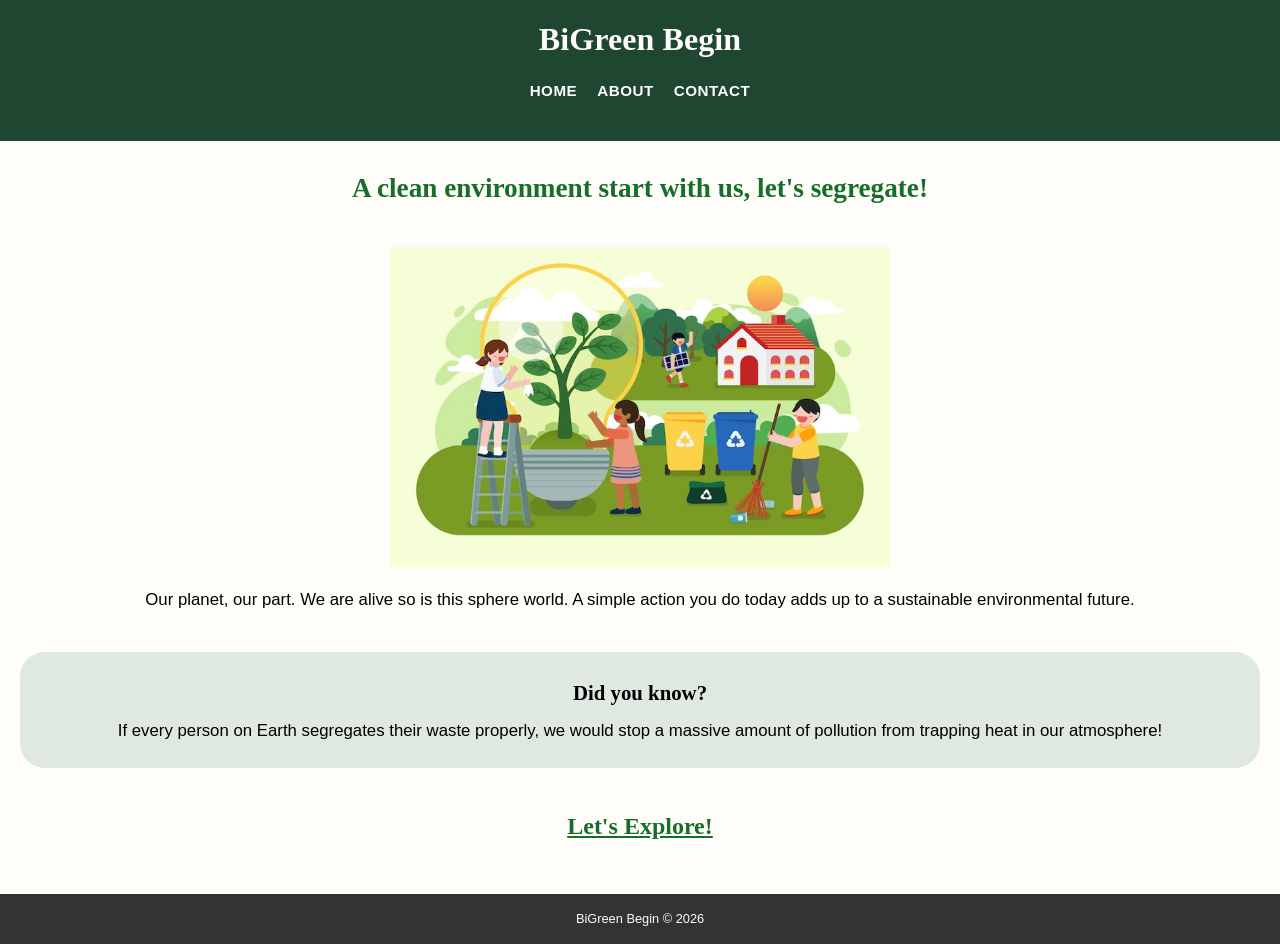
<file: index.html>
<!DOCTYPE html>
<html lang="en">
<head>
    <meta charset="UTF-8">
    <meta name="viewport" content="width=device-width, initial-scale=1.0">
    <title>BGB - Home Page</title>
    <link rel="stylesheet" href="style.css">
</head>
<body>

    <header>
        <div class="logo">BiGreen Begin</div>
        <nav>
            <ul>
                <li><a href="index.html">HOME</a></li>
                <li><a href="about.html">ABOUT</a></li>
                <li><a href="contact.html">CONTACT</a></li>
            </ul>
        </nav>
    </header>

    <main>
        <h1>A clean environment start with us, let's segregate!</h1>
        
        <img src="home&contact.jpg" class="resize-img" alt="People caring for the environment">
        
        <p class="center">Our planet, our part. We are alive so is this sphere world. A simple action you do today adds up to a sustainable environmental future.</p>
        
        <div class="box">
            <h3>Did you know?</h3>
            <p class="center">If every person on Earth segregates their waste properly, we would stop a massive amount of pollution from trapping heat in our atmosphere!</p>
        </div>
        
        <a href="learn.html" class="to-learn">Let's Explore!</a>
    </main>

    <footer>BiGreen Begin © 2026</footer>

</body>
</html>
</file>
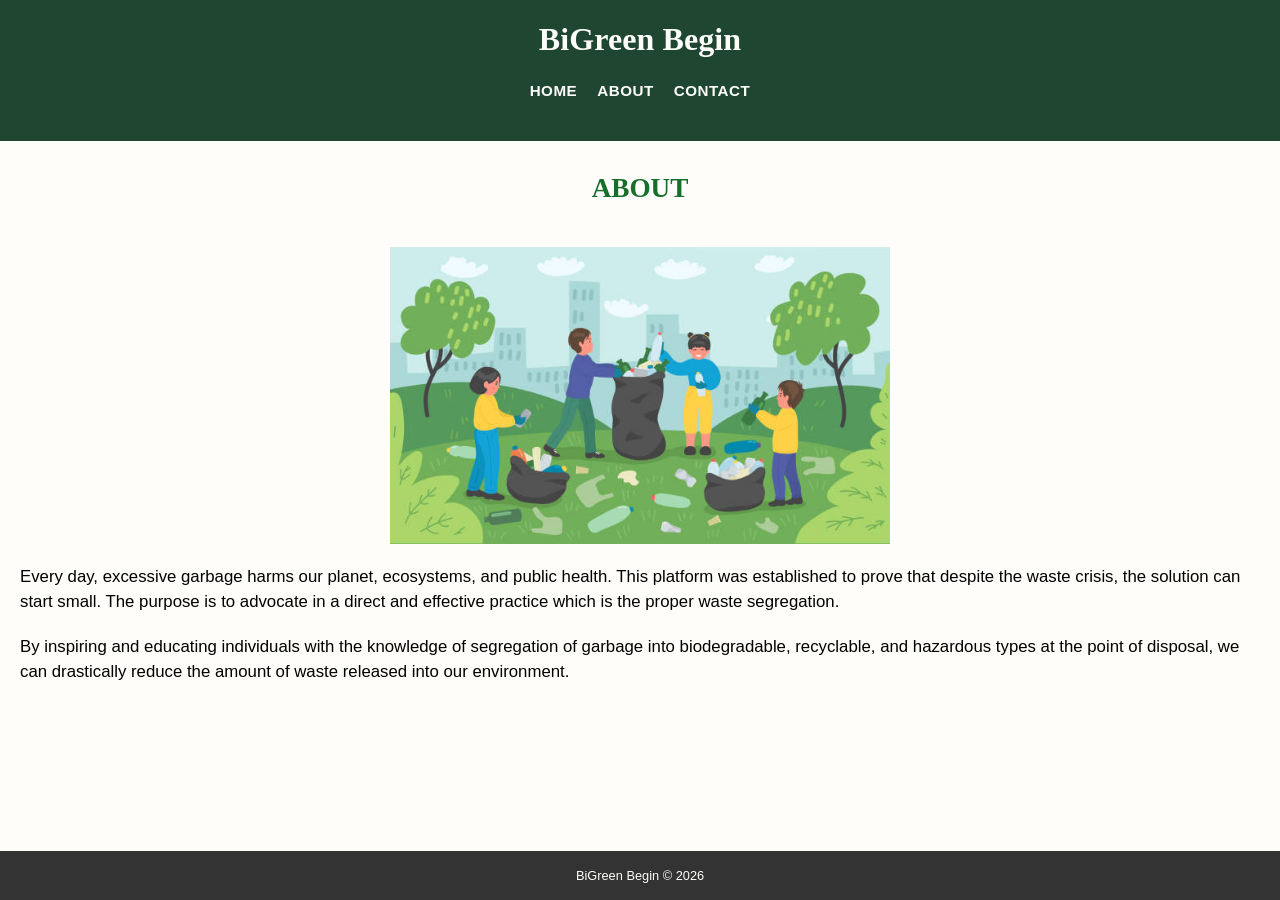
<file: about.html>
<!DOCTYPE html>
<html lang="en">
<head>
    <meta charset="UTF-8">
    <meta name="viewport" content="width=device-width, initial-scale=1.0">
    <title>BGB - About Page</title>
    <link rel="stylesheet" href="style.css">
</head>
<body>

    <header>
        <div class="logo">BiGreen Begin</div>
        <nav>
            <ul>
                <li><a href="index.html">HOME</a></li>
                <li><a href="about.html">ABOUT</a></li>
                <li><a href="contact.html">CONTACT</a></li>
            </ul>
        </nav>
    </header>

    <main>
        <h1>ABOUT</h1>
        
        <img src="about.jpg" class="resize-img" alt="People sorting plastic bottles in the park">
        
        <div class="text">
            <p>Every day, excessive garbage harms our planet, ecosystems, and public health. This platform was established to prove that despite the waste crisis, the solution can start small. The purpose is to advocate in a direct and effective practice which is the proper waste segregation.</p>
            <p>By inspiring and educating individuals with the knowledge of segregation of garbage into biodegradable, recyclable, and hazardous types at the point of disposal, we can drastically reduce the amount of waste released into our environment.</p>
        </div>
    </main>

    <footer>BiGreen Begin © 2026</footer>

</body>
</html>
</file>
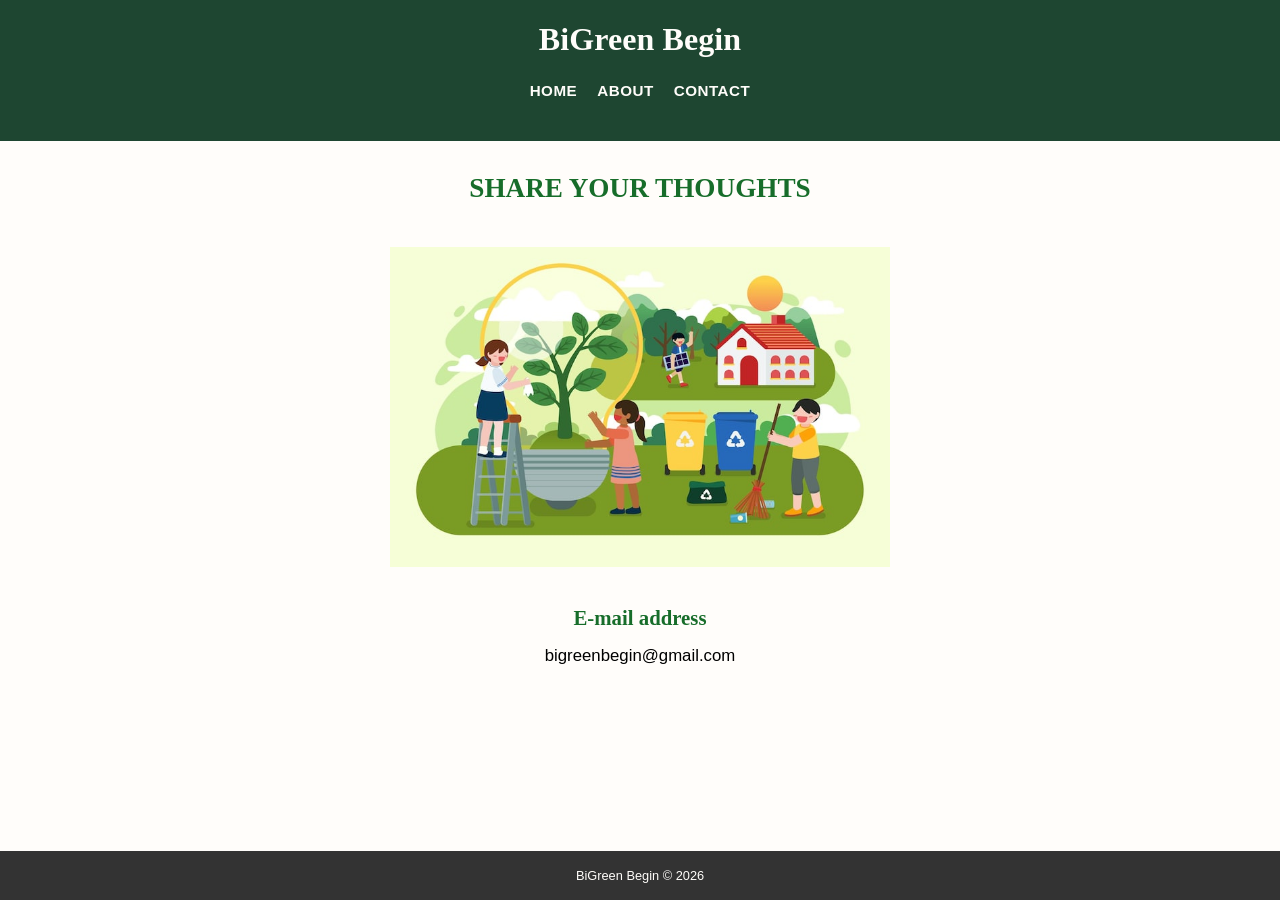
<file: contact.html>
<!DOCTYPE html>
<html lang="en">
<head>
    <meta charset="UTF-8">
    <meta name="viewport" content="width=device-width, initial-scale=1.0">
    <title>BGB - Contact Page</title>
    <link rel="stylesheet" href="style.css">
</head>
<body>

    <header>
        <div class="logo">BiGreen Begin</div>
        <nav>
            <ul>
                <li><a href="index.html">HOME</a></li>
                <li><a href="about.html">ABOUT</a></li>
                <li><a href="contact.html">CONTACT</a></li>
            </ul>
        </nav>
    </header>

    <main>
        <h1>SHARE YOUR THOUGHTS</h1>
        
        <img src="home&contact.jpg" class="resize-img" alt="People caring for the environment">
        
        <div style="margin-top: 15px;">
            <h3>E-mail address</h3>
            <p class="center" style="margin-top: 10px;">bigreenbegin@gmail.com</p>
        </div>
    </main>

    <footer>BiGreen Begin © 2026</footer>

</body>
</html>
</file>
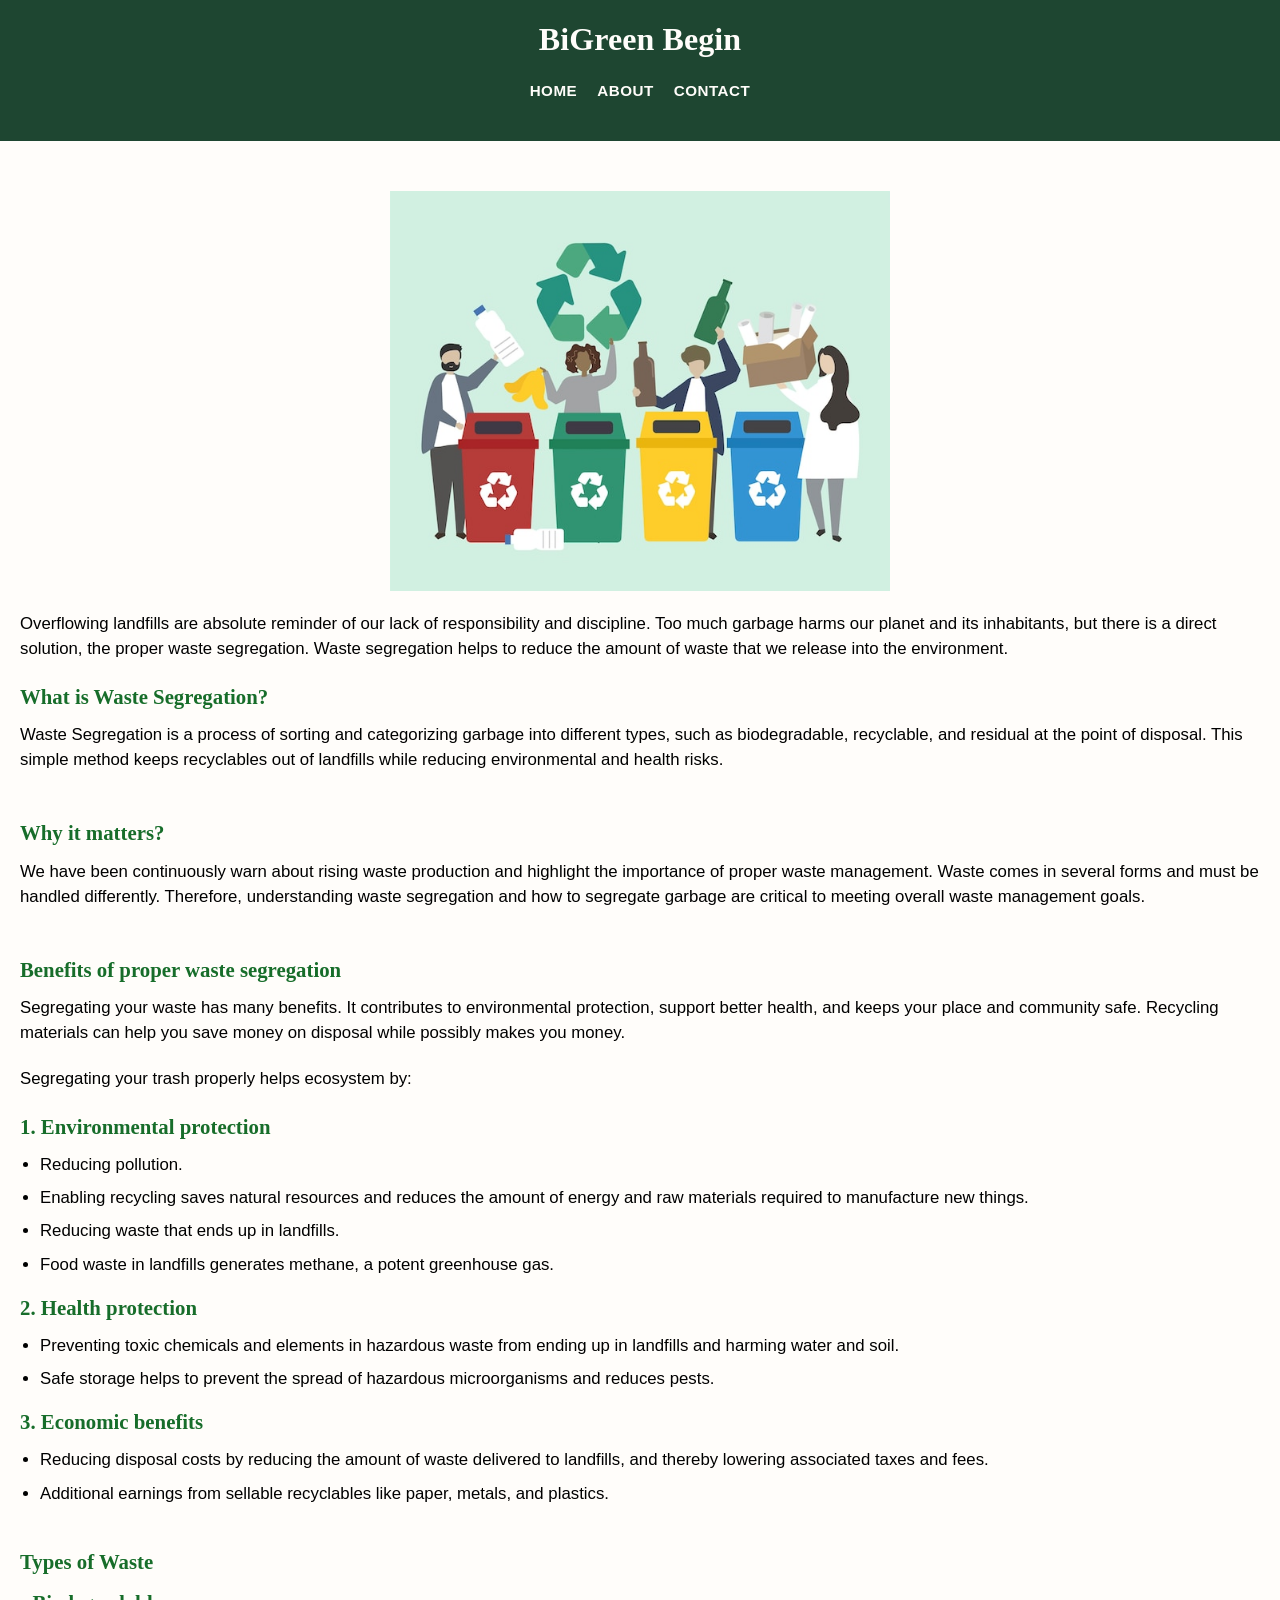
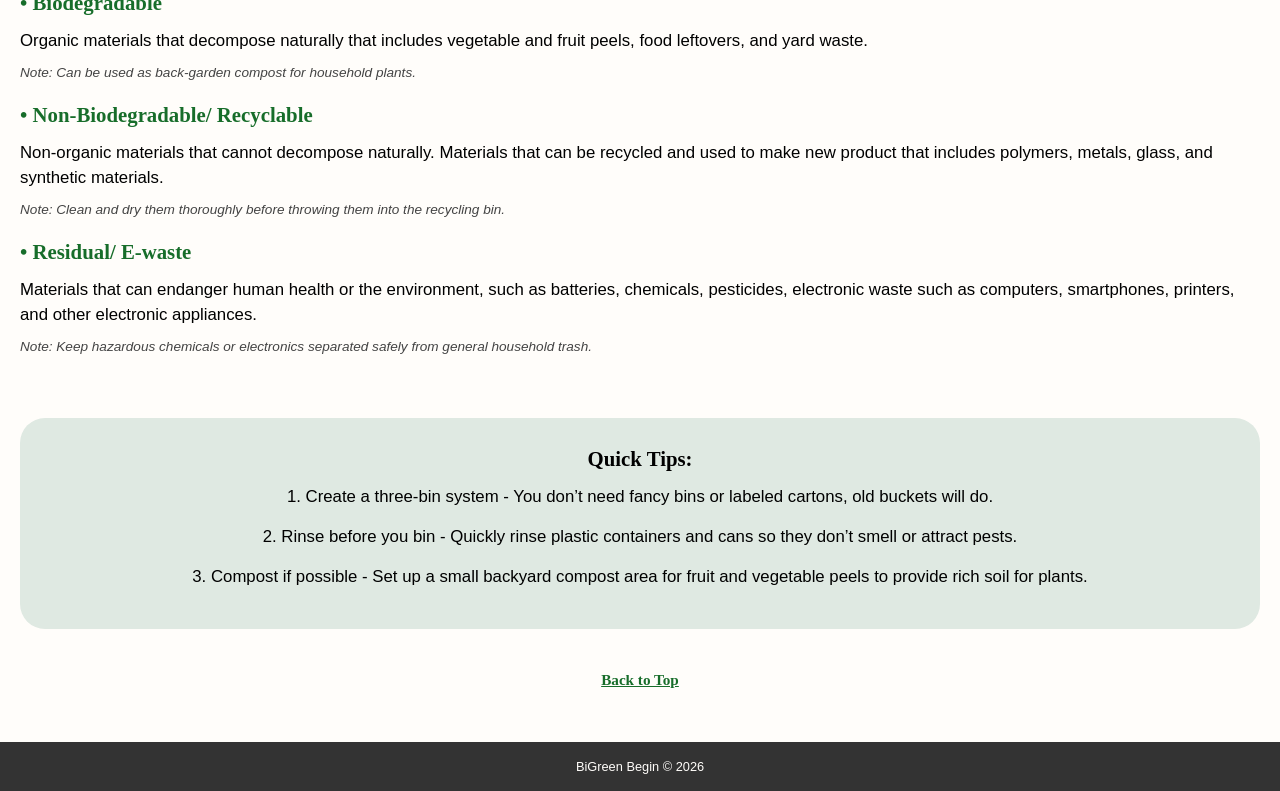
<file: learn.html>
<!DOCTYPE html>
<html lang="en">
<head>
    <meta charset="UTF-8">
    <meta name="viewport" content="width=device-width, initial-scale=1.0">
    <title>BGB - Learn Page</title>
    <link rel="stylesheet" href="style.css">
</head>
<body>

    <header>
        <div class="logo">BiGreen Begin</div>
        <nav>
            <ul>
                <li><a href="index.html">HOME</a></li>
                <li><a href="about.html">ABOUT</a></li>
                <li><a href="contact.html">CONTACT</a></li>
            </ul>
        </nav>
    </header>

    <main>
        <img src="learn.jpg" class="resize-img" alt="People sorting waste items">

        <p>Overflowing landfills are absolute reminder of our lack of responsibility and discipline. Too much garbage harms our planet and its inhabitants, but there is a direct solution, the proper waste segregation. Waste segregation helps to reduce the amount of waste that we release into the environment.</p>

        <div class="text">
            <h3>What is Waste Segregation?</h3>
            <p>Waste Segregation is a process of sorting and categorizing garbage into different types, such as biodegradable, recyclable, and residual at the point of disposal. This simple method keeps recyclables out of landfills while reducing environmental and health risks.</p>
        </div>
        
        <div class="text">
            <h3>Why it matters?</h3>
            <p>We have been continuously warn about rising waste production and highlight the importance of proper waste management. Waste comes in several forms and must be handled differently. Therefore, understanding waste segregation and how to segregate garbage are critical to meeting overall waste management goals.</p>
        </div>
        
        <div class="text">
            <h3>Benefits of proper waste segregation</h3>
            <p>Segregating your waste has many benefits. It contributes to environmental protection, support better health, and keeps your place and community safe. Recycling materials can help you save money on disposal while possibly makes you money.</p>
            
            <p>Segregating your trash properly helps ecosystem by:</p>
            
            <h4>1. Environmental protection</h4>
            <ul>
                <li>Reducing pollution.</li>
                <li>Enabling recycling saves natural resources and reduces the amount of energy and raw materials required to manufacture new things.</li>
                <li>Reducing waste that ends up in landfills.</li>
                <li>Food waste in landfills generates methane, a potent greenhouse gas.</li>
            </ul>
            
            <h4>2. Health protection</h4>
            <ul>
                <li>Preventing toxic chemicals and elements in hazardous waste from ending up in landfills and harming water and soil.</li>
                <li>Safe storage helps to prevent the spread of hazardous microorganisms and reduces pests.</li>
            </ul>
            
            <h4>3. Economic benefits</h4>
            <ul>
                <li>Reducing disposal costs by reducing the amount of waste delivered to landfills, and thereby lowering associated taxes and fees.</li>
                <li>Additional earnings from sellable recyclables like paper, metals, and plastics.</li>
            </ul>
        </div>
        
        <div class="text">
            <h3>Types of Waste</h3>
            
            <h4>• Biodegradable</h4>
            <p>Organic materials that decompose naturally that includes vegetable and fruit peels, food leftovers, and yard waste.</p>
            <p class="note">Note: Can be used as back-garden compost for household plants.</p>
            
            <h4>• Non-Biodegradable/ Recyclable</h4>
            <p>Non-organic materials that cannot decompose naturally. Materials that can be recycled and used to make new product that includes polymers, metals, glass, and synthetic materials.</p>
            <p class="note">Note: Clean and dry them thoroughly before throwing them into the recycling bin.</p>
            
            <h4>• Residual/ E-waste</h4>
            <p>Materials that can endanger human health or the environment, such as batteries, chemicals, pesticides, electronic waste such as computers, smartphones, printers, and other electronic appliances.</p>
            <p class="note">Note: Keep hazardous chemicals or electronics separated safely from general household trash.</p>
        </div>
        
        <div class="box2">
            <h3>Quick Tips:</h3>
            <ol>
                <li>Create a three-bin system - You don’t need fancy bins or labeled cartons, old buckets will do.</li>
                <li>Rinse before you bin - Quickly rinse plastic containers and cans so they don’t smell or attract pests.</li>
                <li>Compost if possible - Set up a small backyard compost area for fruit and vegetable peels to provide rich soil for plants.</li>
            </ol>
        </div>
        
        <a href="learn.html" class="back-top">Back to Top</a>
    </main>

    <footer>BiGreen Begin © 2026</footer>

</body>
</html>
</file>
<file: style.css>
* {
    box-sizing: border-box;
    margin: 0;
    padding: 0;
}

body {
    background-color: #fffdfa;
    font-family: Arial, sans-serif;
    font-weight: normal; 
    color: #000000;
    line-height: 1.5;
    display: flex;
    flex-direction: column;
    min-height: 100vh;
    height: auto;
    width: 100%;
}

/* Header */
header {
    background-color: #1E4631;
    color: #fffdfa;
    text-align: center;
    padding: 15px 0 0 0;
    width: 100%;
}

header .logo {
    font-family: Georgia, serif;
    font-weight: bold;
    font-size: 2.0rem;
    letter-spacing: 0.1px;
    margin-bottom: 15px;
}

/* Navigation*/
header nav ul {
    list-style: none;
    display: flex;
    justify-content: center;
    gap: 20px;
    padding: 0 10px 15px 10px;
}

header nav ul li a {
    color: #fffdfa;
    text-decoration: none;
    font-family: Arial, sans-serif;
    font-weight: bold;
    font-size: 0.95rem;
    letter-spacing: 0.5px;
    transition: opacity 0.2s ease;
}

header nav ul li a:hover {
    opacity: 0.8;
}

/* Main Layout */
main {
    width: 100%;
    margin: 0 auto;
    padding: 30px 20px;
    flex: 1;
    display: flex;
    flex-direction: column;
    align-items: center;
    text-align: center;
}

/* Content wrapper expanded to absolute full width of the screen */
main > * {
    width: 100%;
}

/* Text Details in Headers*/
h1, h2, h3, h4 {
    font-family: Georgia, serif;
    font-weight: bold;
    color: #176d2a;
}

h1 {
    font-size: 1.7rem;
    line-height: 1.3;
    margin-bottom: 20px;
}

h2, h3, h4 {
    font-size: 1.3rem;
    margin-bottom: 10px;
}

/* Text Details in Body*/
main p, ol, ul, li {
    font-family: Arial, sans-serif;
    font-weight: normal;
    font-size: 1.05rem;
    color: #000000;
}

main p {
    margin-bottom: 20px;
    text-align: left;
    width: 100%;
}

.center {
    text-align: center;
    justify-content: center;
}

/* Images */
main img {
    max-width: 100%;
    height: auto;
    display: block;
    margin: 0 auto 20px auto;
}

.resize-img {
    display: block;
    width: 100%;
    max-width: 500px;
    height: auto;
    margin: 20px auto;
}


/* Box Component */
.box, .box2 {
    background-color: #dfe9e2;
    border-radius: 25px;
    padding: 25px;
    margin: 20px 0;
    width: 100%;
    text-align: center;
}

.box h3, .box h4, .box2 h3, .box2 h4 {
    color: #000000;
    font-weight: bold;
    margin-bottom: 10px;
}

.box p, .box2 p {
    margin-bottom: 0;
}

/* Go to Learn Page*/
.to-learn {
    font-family: Georgia, serif;
    font-weight: 600;
    color: #176d2a;
    text-decoration: underline;
    font-size: 1.5rem;
    margin: 20px 0;
    display: inline-block;
}

.back-top {
    font-family: Georgia, serif;
    font-weight: 600;
    color: #176d2a;
    text-decoration: underline;
    font-size: 0.95rem;
    margin: 20px 0;
    display: inline-block;
}

.text {
    text-align: left;
    width: 100%;
    margin-bottom: 25px;
}

ol, ul {
    width: 100%;
    text-align: left;
    padding-left: 20px;
    margin-bottom: 15px;
}

li {
    margin-bottom: 8px;
}

.note {
    font-size: 0.85rem;
    font-style: italic;
    margin-top: -10px;
    margin-bottom: 15px;
    color: #444;
}

/* Quick Tips layout */
.box ol, .box2 ol {
    padding-left: 0;
    list-style-position: inside;
    text-align: center;
}
.box ol li, .box2 ol li {
    margin-bottom: 15px;
    text-align: center;
}

/* Footer */
footer {
    background-color: #333333;
    color: #fffdfa;
    text-align: center;
    padding: 15px;
    font-size: 0.8rem;
    width: 100%;
}
</file>
